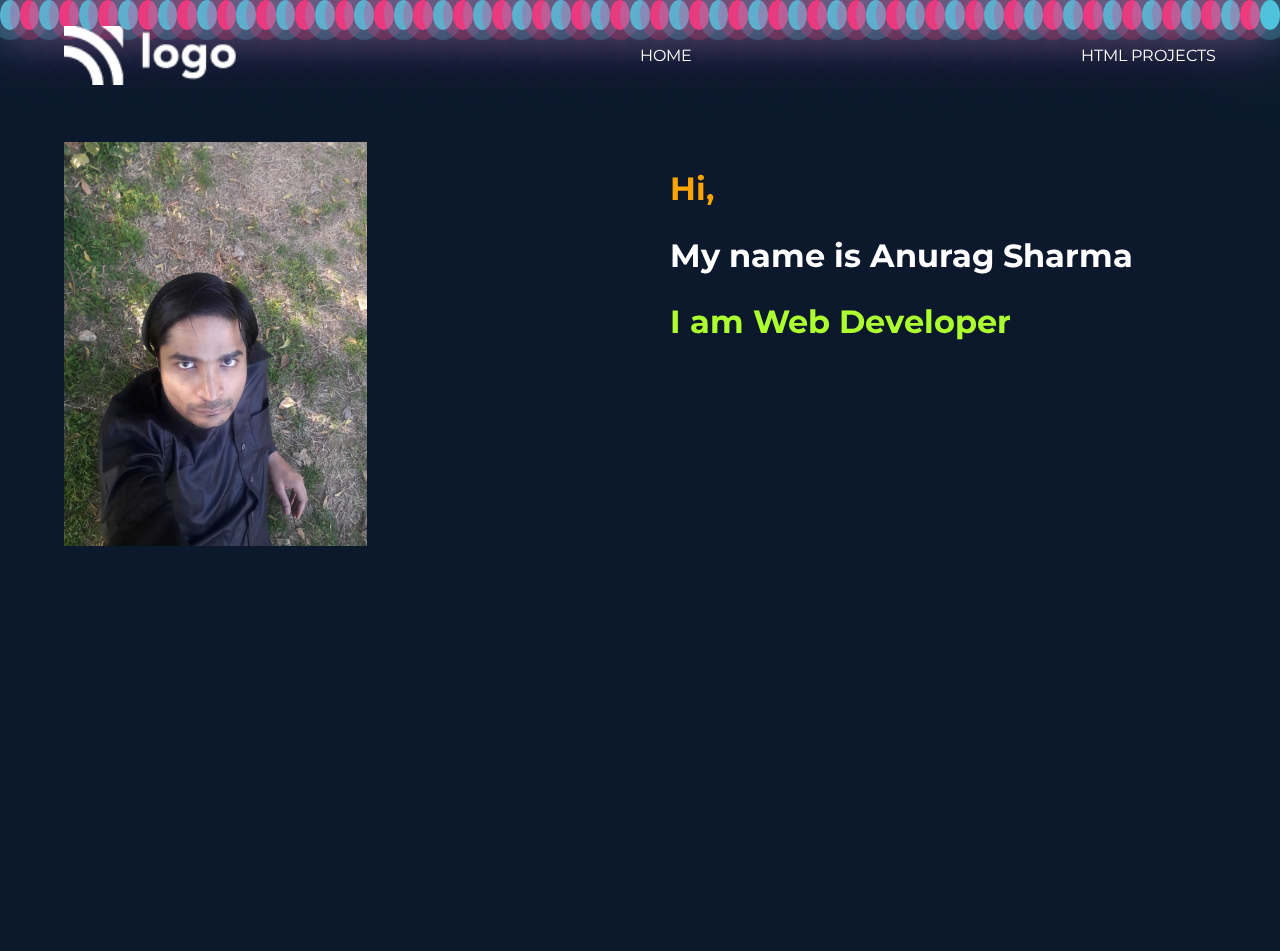
<file: index.html>
<!DOCTYPE html>
<html lang="en">
  <head>
    <meta charset="UTF-8" />
    <meta name="viewport" content="width=device-width, initial-scale=1.0" />
    <title>Anurag Sharma</title>
    <link rel="stylesheet" href="style.css" />
  </head>
  <body>
    <div class="container">
      <div class="bubbles">
        <span style="--i: 11"></span>
        <span style="--i: 12"></span>
        <span style="--i: 24"></span>
        <span style="--i: 10"></span>
        <span style="--i: 14"></span>
        <span style="--i: 23"></span>
        <span style="--i: 18"></span>
        <span style="--i: 16"></span>
        <span style="--i: 19"></span>
        <span style="--i: 20"></span>
        <span style="--i: 22"></span>
        <span style="--i: 25"></span>
        <span style="--i: 18"></span>
        <span style="--i: 21"></span>
        <span style="--i: 15"></span>
        <span style="--i: 13"></span>
        <span style="--i: 26"></span>
        <span style="--i: 17"></span>
        <span style="--i: 13"></span>
        <span style="--i: 28"></span>
        <span style="--i: 11"></span>
        <span style="--i: 12"></span>
        <span style="--i: 24"></span>
        <span style="--i: 10"></span>
        <span style="--i: 14"></span>
        <span style="--i: 23"></span>
        <span style="--i: 18"></span>
        <span style="--i: 16"></span>
        <span style="--i: 19"></span>
        <span style="--i: 20"></span>
        <span style="--i: 22"></span>
        <span style="--i: 25"></span>
        <span style="--i: 18"></span>
        <span style="--i: 21"></span>
        <span style="--i: 15"></span>
        <span style="--i: 13"></span>
        <span style="--i: 26"></span>
        <span style="--i: 17"></span>
        <span style="--i: 13"></span>
        <span style="--i: 28"></span>
        <span style="--i: 11"></span>
        <span style="--i: 12"></span>
        <span style="--i: 24"></span>
        <span style="--i: 10"></span>
        <span style="--i: 14"></span>
        <span style="--i: 23"></span>
        <span style="--i: 18"></span>
        <span style="--i: 16"></span>
        <span style="--i: 19"></span>
        <span style="--i: 20"></span>
        <span style="--i: 22"></span>
        <span style="--i: 25"></span>
        <span style="--i: 18"></span>
        <span style="--i: 21"></span>
        <span style="--i: 15"></span>
        <span style="--i: 13"></span>
        <span style="--i: 26"></span>
        <span style="--i: 17"></span>
        <span style="--i: 13"></span>
        <span style="--i: 28"></span>

        <span style="--i: 11"></span>
        <span style="--i: 12"></span>
        <span style="--i: 24"></span>
        <span style="--i: 10"></span>
        <span style="--i: 14"></span>
      </div>
      <div class="content">
        <nav class="nav-bar">
          <img src="./asset/Logo.png" alt="nav-logo">
          <ul class="nav-list">
            <li><a href="#">HOME</a></li>
            <li><a href="html-projects/html-projects.html" target="_blank">HTML PROJECTS</a></li>
          </ul>
        </nav>
        <div class="section1">
          <div class="section1-1">
            <img src="./asset/Portfolio-Image.jpeg" alt="my-img" width="500px">
          </div>
          <div class="section1-2">
            <h1>Hi,</h1>
            <h2>My name is Anurag Sharma</h2>
            <h2>I am Web Developer</h2>
            <!-- <h2>I am learning Web Development</h2> -->
          </div>
        </div>
      </div>
    </div>
  </body>
</html>
</file>
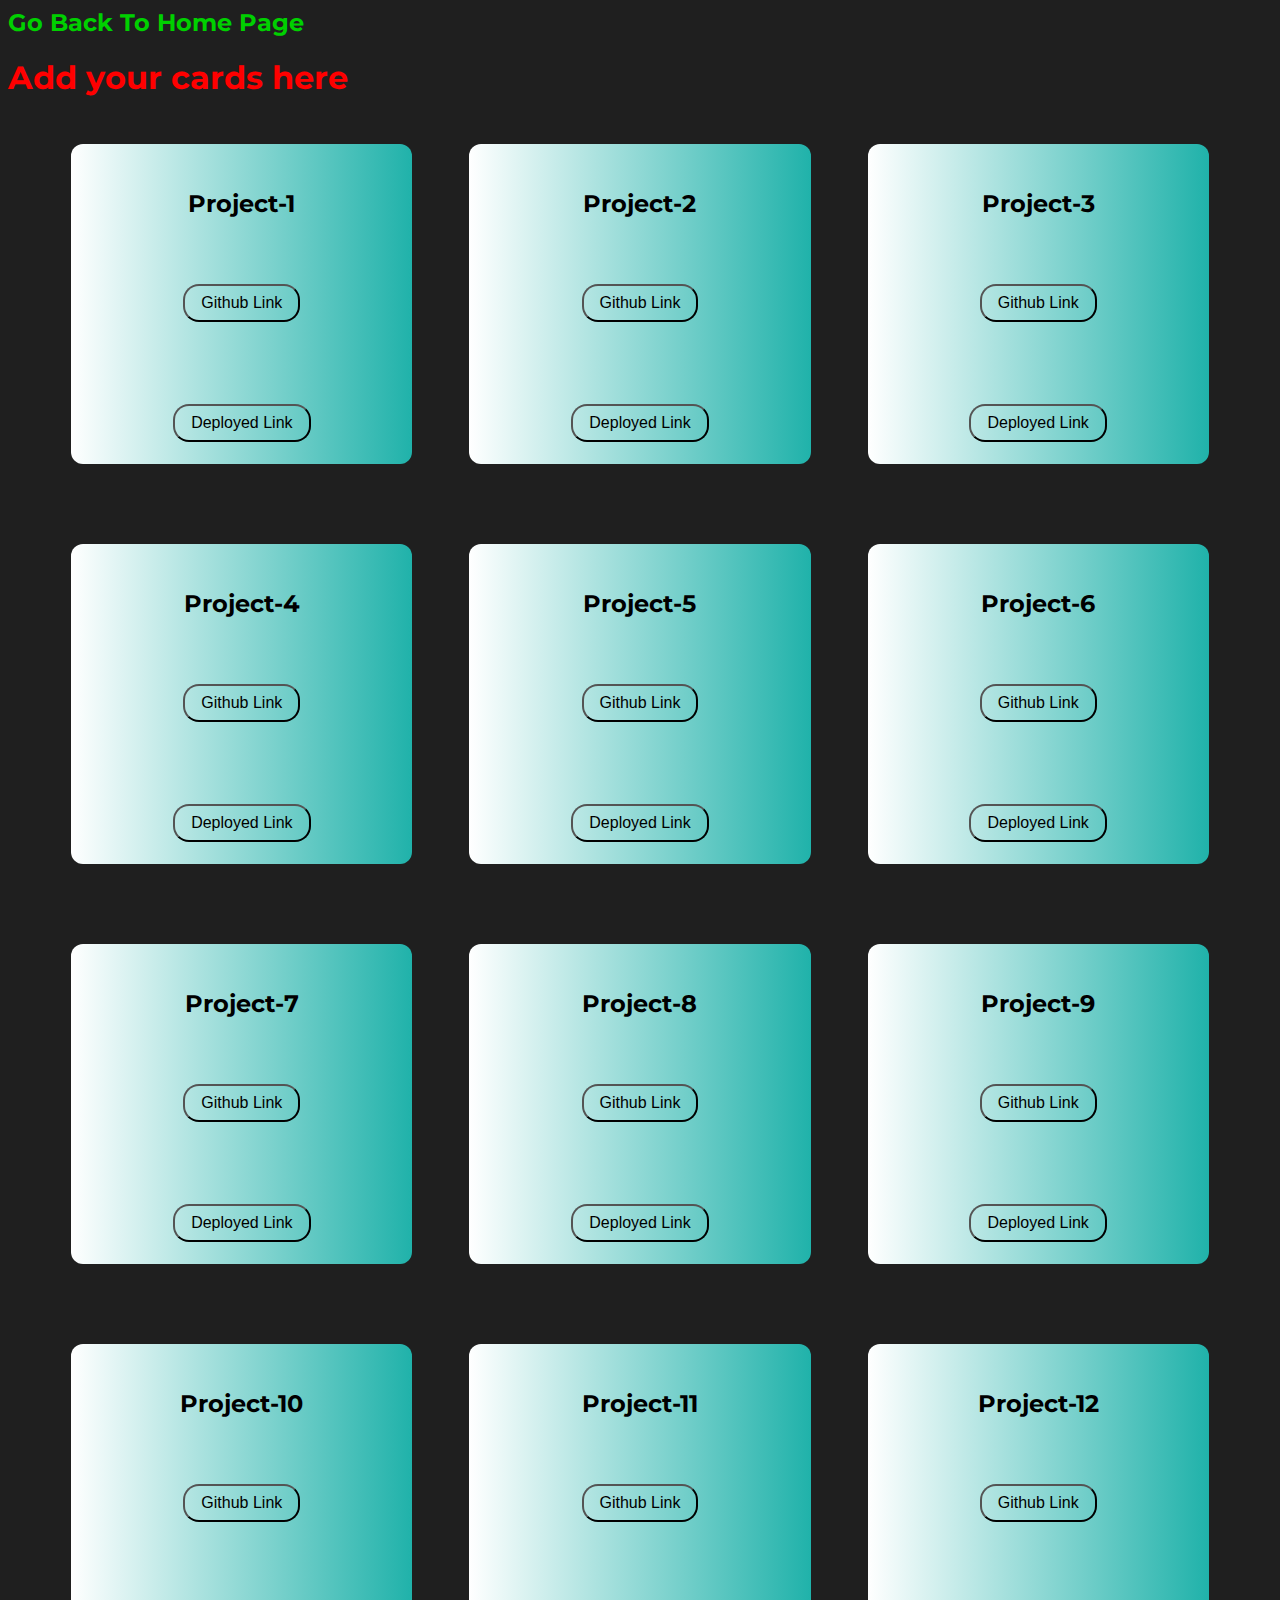
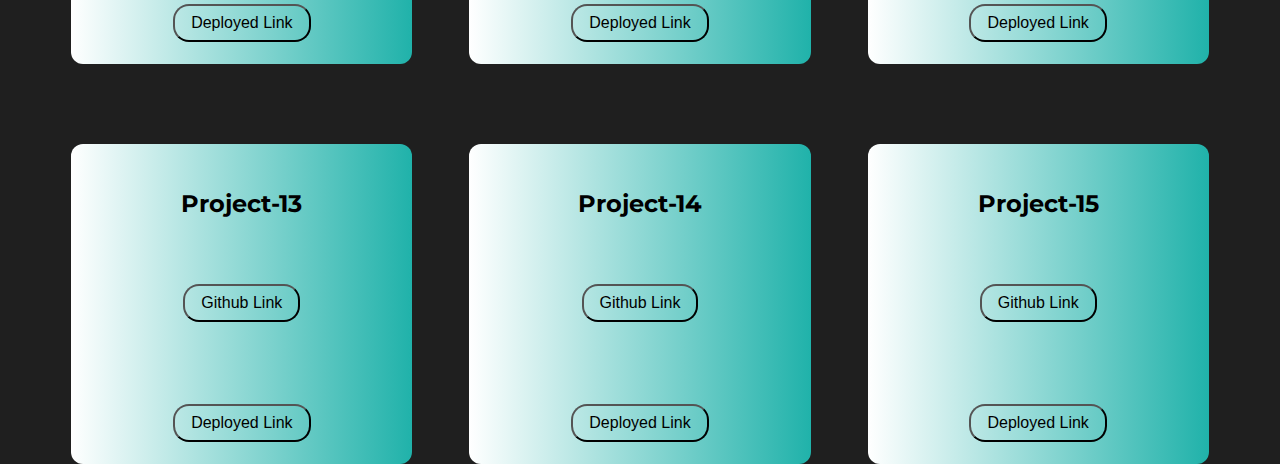
<file: html-projects/html-projects.html>
<!DOCTYPE html>
<html lang="en">
  <head>
    <meta charset="UTF-8" />
    <meta name="viewport" content="width=device-width, initial-scale=1.0" />
    <title>HTML PROJECTS</title>
    <link rel="stylesheet" href="style.css" />
  </head>
  <body>
    <a href="../index.html">
      <h2>Go back to home page</h2>
    </a>
    <h1>Add your cards here</h1>
    <div class="card-section">
      <div class="card">
        <h2 class="card-head">Project-1</h2>
        <div class="card-body">
          <a href="https://github.com/anuragsharma160/css-project-one?tab=readme-ov-file" target="_blank"><button class="btn">Github Link</button></a>
          <a href="https://css-project-one-tau.vercel.app/" target="_blank"><button>Deployed Link</button></a>
        </div>
      </div>
      <div class="card">
        <h2 class="card-head">Project-2</h2>
        <div class="card-body">
          <a href="https://github.com/anuragsharma160/css-project-two?tab=readme-ov-file" target="_blank"><button>Github Link</button></a>
          <a href="https://css-project-two-wine.vercel.app/" target="_blank"><button>Deployed Link</button></a>
        </div>
      </div>
      <div class="card">
        <h2 class="card-head">Project-3</h2>
        <div class="card-body">
          <a href="https://github.com/anuragsharma160/css-project-three" target="_blank"><button>Github Link</button></a>
          <a href="https://css-project-three-omega.vercel.app/" target="_blank"><button>Deployed Link</button></a>
        </div>
      </div>
      <div class="card">
        <h2 class="card-head">Project-4</h2>
        <div class="card-body">
          <a href="https://github.com/anuragsharma160/css-project-four" target="_blank"><button>Github Link</button></a>
          <a href="https://css-project-four-six.vercel.app/" target="_blank"><button>Deployed Link</button></a>
        </div>
      </div>
      <div class="card">
        <h2 class="card-head">Project-5</h2>
        <div class="card-body">
          <a href="https://github.com/anuragsharma160/css-project-five" target="_blank"><button>Github Link</button></a>
          <a href="https://css-project-five-eight.vercel.app/" target="_blank"><button>Deployed Link</button></a>
        </div>
      </div>
      <div class="card">
        <h2 class="card-head">Project-6</h2>
        <div class="card-body">
          <a href="https://github.com/anuragsharma160/css-project-six" target="_blank"><button>Github Link</button></a>
          <a href="https://css-project-six-dusky.vercel.app/" target="_blank"><button>Deployed Link</button></a>
        </div>
      </div>
      <div class="card">
        <h2 class="card-head">Project-7</h2>
        <div class="card-body">
          <a href="https://github.com/anuragsharma160/css-project-seven" target="_blank"><button>Github Link</button></a>
          <a href="https://css-project-seven-ruby.vercel.app/" target="_blank"><button>Deployed Link</button></a>
        </div>
      </div>
      <div class="card">
        <h2 class="card-head">Project-8</h2>
        <div class="card-body">
          <a href="https://github.com/anuragsharma160/css-project-eight" target="_blank"><button>Github Link</button></a>
          <a href="https://css-project-eight.vercel.app/" target="_blank"><button>Deployed Link</button></a>
        </div>
      </div>
      <div class="card">
        <h2 class="card-head">Project-9</h2>
        <div class="card-body">
          <a href="https://github.com/anuragsharma160/test-live-class-one?tab=readme-ov-file" target="_blank"><button>Github Link</button></a>
          <a href="https://test-live-class-one-project-9.vercel.app/" target="_blank"><button>Deployed Link</button></a>
        </div>
      </div>
      <div class="card">
        <h2 class="card-head">Project-10</h2>
        <div class="card-body">
          <a href="https://github.com/anuragsharma160/css-project-ten" target="_blank"><button>Github Link</button></a>
          <a href="https://css-project-ten.vercel.app/" target="_blank"><button>Deployed Link</button></a>
        </div>
      </div>
      <div class="card">
        <h2 class="card-head">Project-11</h2>
        <div class="card-body">
          <a href="https://github.com/anuragsharma160/css-project-eleven" target="_blank"><button>Github Link</button></a>
          <a href="https://css-project-eleven.vercel.app/" target="_blank"><button>Deployed Link</button></a>
        </div>
      </div>
      <div class="card">
        <h2 class="card-head">Project-12</h2>
        <div class="card-body">
          <a href="https://github.com/anuragsharma160/css-project-twelve" target="_blank"><button>Github Link</button></a>
          <a href="https://css-project-twelve.vercel.app/" target="_blank"><button>Deployed Link</button></a>
        </div>
      </div>
      <div class="card">
        <h2 class="card-head">Project-13</h2>
        <div class="card-body">
          <a href="https://github.com/anuragsharma160/css-project-thirteen" target="_blank"><button>Github Link</button></a>
          <a href="https://css-project-thirteen.vercel.app/" target="_blank"><button>Deployed Link</button></a>
        </div>
      </div>
      <div class="card">
        <h2 class="card-head">Project-14</h2>
        <div class="card-body">
          <a href="https://github.com/anuragsharma160/css-project-fourteen" target="_blank"><button>Github Link</button></a>
          <a href="https://css-project-fourteen.vercel.app/" target="_blank"><button>Deployed Link</button></a>
        </div>
      </div>
      <div class="card">
        <h2 class="card-head">Project-15</h2>
        <div class="card-body">
          <a href="https://github.com/anuragsharma160/css-project-fifteen" target="_blank"><button>Github Link</button></a>
          <a href="https://css-project-fifteen.vercel.app/" target="_blank"><button>Deployed Link</button></a>
        </div>
      </div>
    </div>
  </body>
</html>
</file>
<file: style.css>
@import url('https://fonts.googleapis.com/css2?family=Montserrat:ital,wght@0,100..900;1,100..900&display=swap');
*{
    margin: 0;
    padding: 0;
    box-sizing: border-box;
}

/* span:nth-child(even){
    --i:11;
}

span:nth-child(odd){
    --i:11;
} */


body{
    min-height: 100vh;
    background: #0c192c;
    /* background: rgb(0, 0, 71); */
    padding: 2% 5%;
    font-family: "Montserrat", "sansserif";
    /* overflow: hidden; */
}

.container{
    height: 100vh;
}

.bubbles{
    position: fixed;
    inset: 0;
    overflow: hidden;
    display: flex;
    z-index: -1;
}

.bubbles span{
    width: 30px;
    height: 30px;
    background: #4fc3dc;
    border-radius: 50%;
    box-shadow: 0 0 0 10px #4fc3dc44,
    0 0 50px #4fc3dc,
    0 0 100px #4fc3dc;
    animation: animate 15s linear infinite;
    animation-duration: calc(120s/var(--i));
}

.bubbles span:nth-child(even){
    background: #ff2d75;
    box-shadow: 0 0 0 10px #ff2d7544,
    0 0 50px #ff2d75,
    0 0 100px #ff2d75;
    animation: animate 15s linear infinite;
    animation-duration: calc(120s/var(--i));
}

@keyframes animate {
    0%{
        transform: translateY(100vh) scale(0);
    }
    100%{
        transform: translateY(-10vh) scale(1);
    }
}

nav{
    display: flex;
    justify-content: space-between;
}

.nav-bar img{
    /* width: 20%; */
    width: 15%;
}

nav ul.nav-list{
    display: flex;
    width: 50%;
    /* width: 40%; */
    justify-content: space-between;
    align-items: center;
}

ul.nav-list li a:hover{
    font-weight: bold;
    cursor: pointer;
}

.content{
    height: 100%;
}

ul.nav-list li{
    list-style: none;
}

ul.nav-list li>a{
    color: #ffffff;
    text-decoration: none;
}


.section1{
    display: flex;
    margin-top: 5%;
}

.section1-1 img{
    /* width: 30%; */
    width: 50%;
}

.section1-2{
    width: 100%;
    width: 75%;
}

.section1-2 h1,h2{
    font-size: 2rem;
    color: #ffffff;
}

.section1-2 h1{
    color: orange;
    /* margin-block: 2%; */
    margin-block: 5%;
}

.section1-2 h2 + h2{
    color: greenyellow;
    /* margin-block: 2%; */
    margin-block: 5%;
}

@media screen and (max-width: 480px) {
    html{
        /* font-size: 37.5%; */
        font-size: 50%;
    }

    .bubbles span{
        width: 1rem;
        height: 1rem;
        border-radius: 50%;
        box-shadow: 0 0 0 5px #4fc3dc44,
        0 0 5px #4fc3dc,
        0 0 5px #4fc3dc;
        animation: animate 15s linear infinite;
        animation-duration: calc(120s/var(--i));
    }
    
    .bubbles span:nth-child(even){
        background: #ff2d75;
        box-shadow: 0 0 0 5px #ff2d7544,
        0 0 5px #ff2d75,
        0 0 5px #ff2d75;
        animation: animate 15s linear infinite;
        animation-duration: calc(120s/var(--i));
    }

    .section1{
        flex-direction: column;
    }

    .section1-1 img{
        width: 60%;
        /* width: 65%; */
        /* width: 70%; */
    }
}

@media screen and (min-width: 481px) and (max-width: 768px) {
    html{
        font-size: 62.5%;
    }

    .bubbles span{
        width: 1rem;
        height: 1rem;
        border-radius: 50%;
        box-shadow: 0 0 0 5px #4fc3dc44,
        0 0 5px #4fc3dc,
        0 0 5px #4fc3dc;
        animation: animate 15s linear infinite;
        animation-duration: calc(120s/var(--i));
    }
    
    .bubbles span:nth-child(even){
        background: #ff2d75;
        box-shadow: 0 0 0 5px #ff2d7544,
        0 0 5px #ff2d75,
        0 0 5px #ff2d75;
        animation: animate 15s linear infinite;
        animation-duration: calc(120s/var(--i));
    }

    /* .section1 .section1-2 h1,h2{
        font-size: 300%;
    } */

    .section1-1 img{
        width: 65%;
    }
}
</file>
<file: html-projects/style.css>
@import url('https://fonts.googleapis.com/css2?family=Montserrat:ital,wght@0,100..900;1,100..900&display=swap');

body{
    background: #1f1f1f;
    font-family: "Montserrat";
}

a>h2{
    color: #00d000;
    text-transform: capitalize;
    display: inline;
    text-decoration: none;
}

a{
    text-decoration: none;
}

a>h2:hover{
    text-shadow: 1rem 1rem .3rem #00d000;
}

h1{
    color: red;
}

.card-section{
    display: grid;
    grid-template-columns: 1fr 1fr 1fr;
    gap: 5%;
    padding: 2% 5%;
    height: 100%;
}

.card{
    border-radius: .75rem;
    height: 20rem;
    display: flex;
    flex-direction: column;
    justify-content: space-around;
    background: linear-gradient(to right, #ffffff, #20b2aa);
    transition: box-shadow 300ms ease-in-out;
}

.card:hover{
    box-shadow: -.5rem -.5rem .5rem #00d000,
    -1rem -1rem .1rem #00b7ff;
}

h2.card-head{
    padding: 1%;
    text-align: center;
}

.card-body{
    display: flex;
    flex-direction: column;
    justify-content: space-between;
    align-items: center;
    height: 10rem;
}

.card-body button{
    font-size: 100%;
    border-radius: 1rem;
    padding: .5rem 1rem;
    margin-block: 1%;
    background-color: transparent;
    transition: transform 300ms ease-in-out, background-color 300ms ease-in-out, box-shadow 300ms ease-in-out;
}

.card-body button:hover{
    background-color: #00b7ff;
    color: #ffffff;
    box-shadow: .25rem .25rem .25rem #0000ff;
    cursor: pointer;
    transform: scale(1.2);
}

@media screen and (max-width: 480px) {
    html{
        font-size: 37.5%;
    }

    .card{
        border-radius: 1rem;
    }
}

@media screen and (min-width: 481px) and (max-width: 768px) {
    html{
        font-size: 62.5%;
    }
}
</file>
